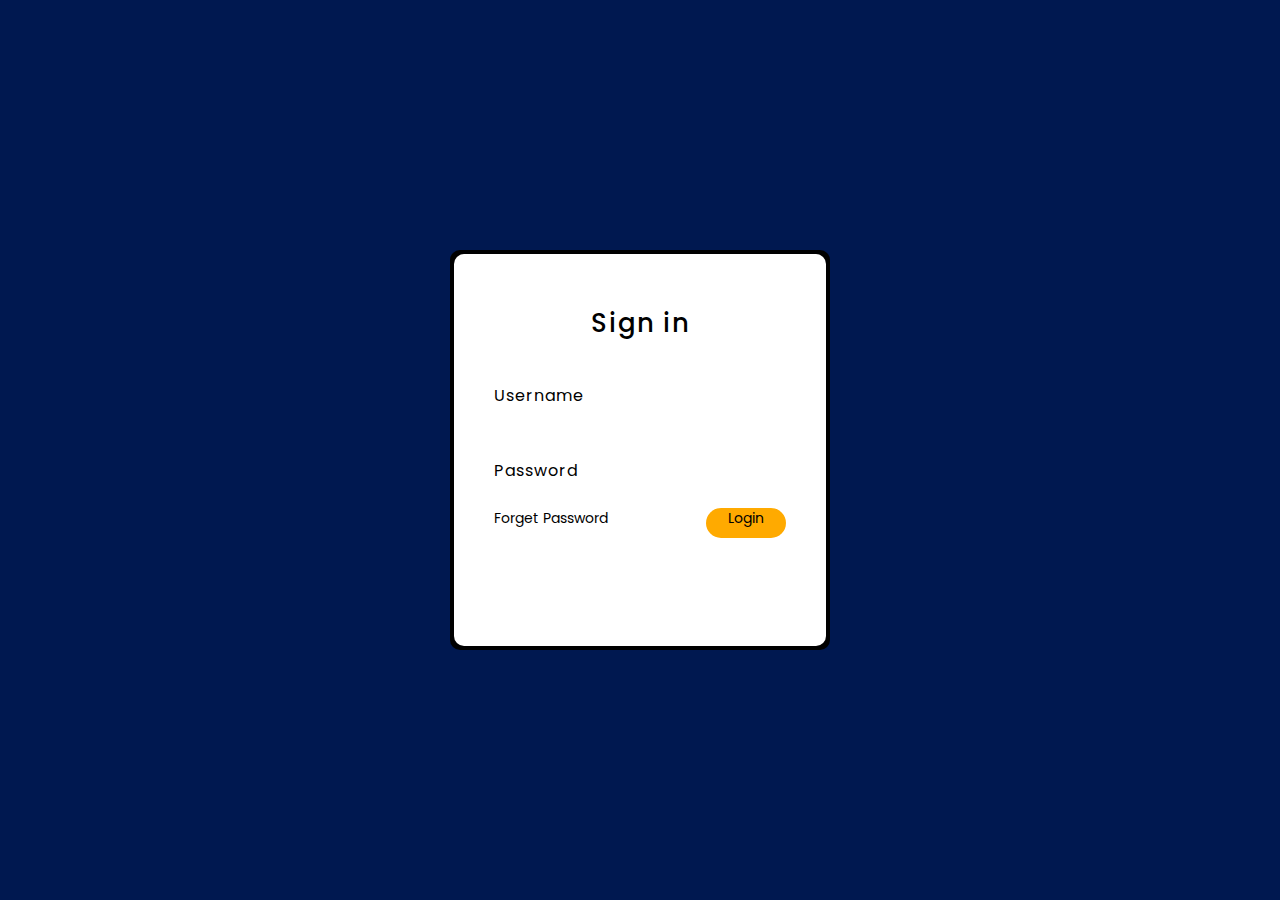
<file: login.html>
<!DOCTYPE html>
<html lang="en">
<head>
    <meta charset="UTF-8">
    <meta name="viewport" content="width=device-width, initial-scale=1.0">
    <title></title>
    <link rel="stylesheet" href="login.css">
</head>
<style>
 
</style>
<body>
    <div class="box">
        <div class="border-line"></div>
        <form action="#">
            <h2>Sign in</h2>
            <div class="input-box">
                <input type="text" required="required" >
                
                <span>Username</span>
                <i></i>
            </div>
            <div class="input-box">
                <input type="password" required="required">
                <span>Password</span>
                <i></i>
            </div>
            <div class="imp-links">
                <a href="#">Forget Password</a>
                <a class="Login" href="index.html">Login</a>
            </div>
            
        </form>
    </div>
</body>
</html>
</file>
<file: login.css>
@import url('https://fonts.googleapis.com/css2?family=Nunito+Sans:ital,opsz,wght@0,6..12,200..1000;1,6..12,200..1000&family=Poppins:ital,wght@0,100;0,200;0,300;0,400;0,500;0,600;0,700;0,800;0,900;1,100;1,200;1,300;1,400;1,500;1,600;1,700;1,800;1,900&display=swap');

*{
    margin: 0;
    padding: 0;
    box-sizing: border-box;
    font-family: "Poppins", serif;
}
body{
    min-height: 100vh;
    display: flex;
    align-items: center;
    justify-content: center;
    background: #001850;
}
.box{
    position: relative;
    width: 380px;
    height: 400px;
    background: #000000;
    border-radius: 10px;
    overflow: hidden;
}

.border-line{
    position: absolute;
    top: 0;
    inset: 0;
}


@keyframes animate {
    0%{
        transform: rotate(0deg);
    }
    100%{
        transform: rotate(360deg);
    }
}
.box form{
    position: absolute;
    inset: 4px;
    background: #ffffff;
    padding: 50px 40px;
    border-radius: 10px;
    z-index: 2;
    display: flex;
    flex-direction: column;
}
.box form h2{
    color: #000000;
    font-size: 26px;
    font-weight: 500;
    text-align: center;
    letter-spacing: 1px;
}
.input-box{
    position: relative;
    width: 300px;
    margin-top: 20px;
}
.input-box input{
    position: relative;
    width: 100%;
    padding: 20px 10px 10px;
    background: transparent;
    border: none;
    outline: none;
    box-shadow: none;
    color: #23242a;
    font-size: 16px;
    letter-spacing: 1px;
    transition: 0.5s;
    z-index: 10;
}
.input-box span{
    position: absolute;
    left: 0;
    padding: 20px 0px 10px;
    pointer-events: none;
    color: #000000;
    font-size: 16px;
    letter-spacing: 1px;
    transition: 0.5s;
    z-index: 10;
}
.input-box input:valid ~ span,
.input-box input:focus ~ span{
    color: #fff;
    font-size: 12px;
    transform: translateY(-34px);
}
.input-box i{
    position: absolute;
    left: 0;
    bottom: 0;
    width: 100%;
    height: 2px;
    background: #fff;
    border-radius: 4px;
    overflow: hidden;
    transition: 0.5s;
    pointer-events: none;
}
.input-box input:valid ~ i,
.input-box input:focus ~ i{
    height: 44px;
}
.imp-links{
    display: flex;
    justify-content: space-between;
}
.imp-links a{
    color: #000000;
    font-size: 14px;
    text-decoration: none;
    margin: 15px 0;
}
.imp-links a:hover{
    color: #fff;
}
.btn{
    width: 40%;
    border: none;
    outline: none;
    padding: 10px;
    border-radius: 45px;
    font-size: 16px;
    font-weight: 600;
    letter-spacing: 1px;
    margin-top: 10px;
    cursor: pointer;
}
.btn:active{
    opacity: 0.8;
}

.Login{
    background-color: rgb(255, 170, 0);
    border-radius: 25px;
    height: 30px;
    width: 80px;
    text-align: center;
}
</file>
